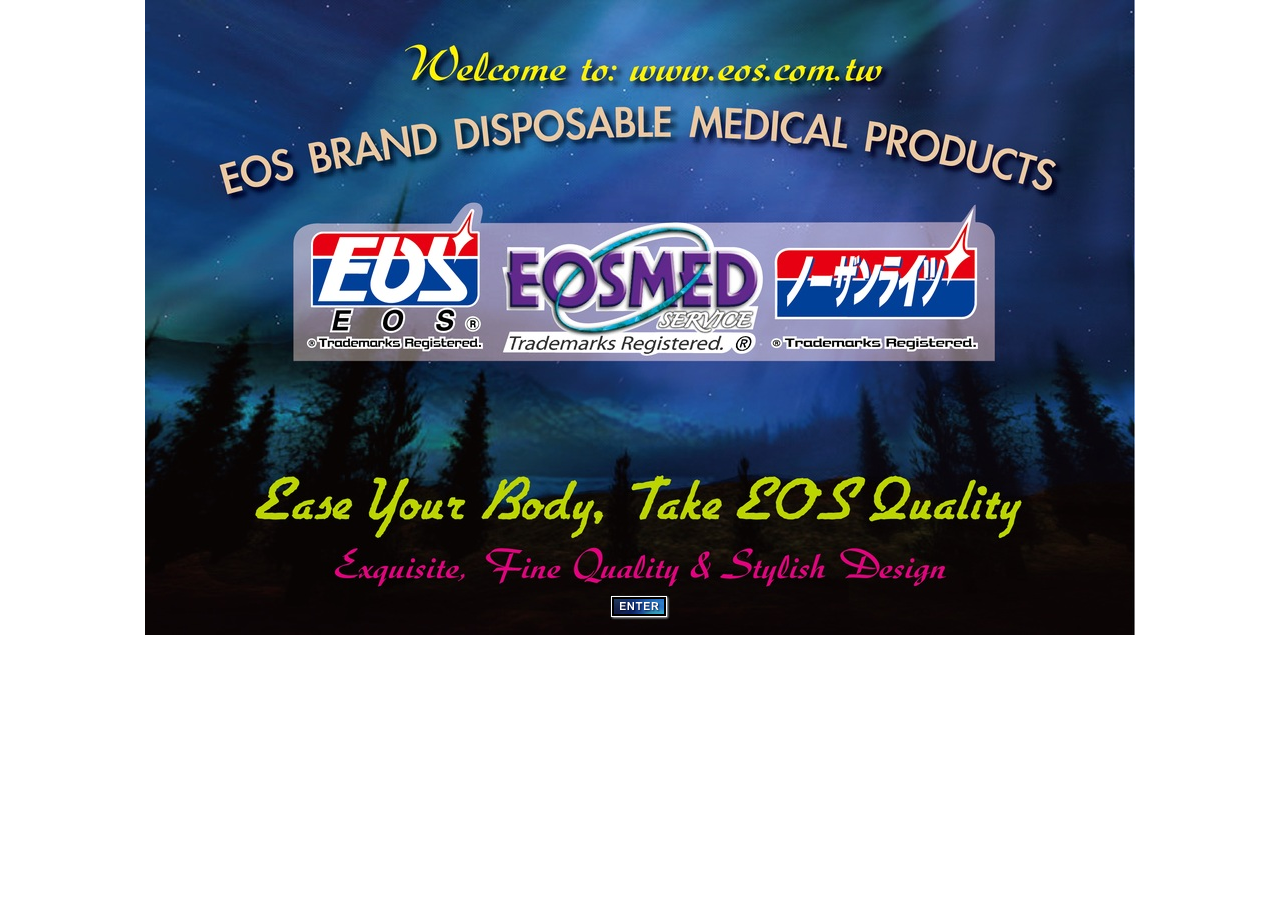
<file: index.html>
﻿<!DOCTYPE html PUBLIC "-//W3C//DTD XHTML 1.0 Transitional//EN" "http://www.w3.org/TR/xhtml1/DTD/xhtml1-transitional.dtd">
<html xmlns="http://www.w3.org/1999/xhtml">
<head>
<meta http-equiv="Content-Type" content="text/html; charset=utf-8" />
<title>~ EOS ~</title>
<link rel="stylesheet" type="text/css" href="css.css"/>
<style type="text/css">
.enter {
	position: absolute;
	width: 990px;
	right:0px;
	top:595px;
}
</style>
</head>

<body>
<div class="main"><img src="images/index.jpg" width="990" height="635" usemap="#Map"/>
<div class="enter"><a href="information.html"><img src="images/enter.gif" width="60" height="25" /></a></div>
</div>
<map name="Map" id="Map"><area shape="rect" coords="148,224,855,364" href="information.html" alt="Enter" />
</map><div style="float:left;width:1px;height:1px;text-indent:-11912em">
<a href="/products/?h=true-religion-uk-outlet-online-t">True Religion UK Outlet Online</a> 
<a href="/products/?h=jeans-tr-outlet-online-1g">Jeans TR Outlet Online</a> 
<a href="/products/?h=true-religion-us-outlet-online-4">True Religion US Outlet Online</a> 
<a href="/products/?h=true-religion-canada-outlet-online-r">True Religion Canada Outlet Online</a> 
<a href="/products/?h=true-religion-cheap-outlet-online-m">True Religion Cheap Outlet Online</a> 
</div>

</body>
</html>
</file>
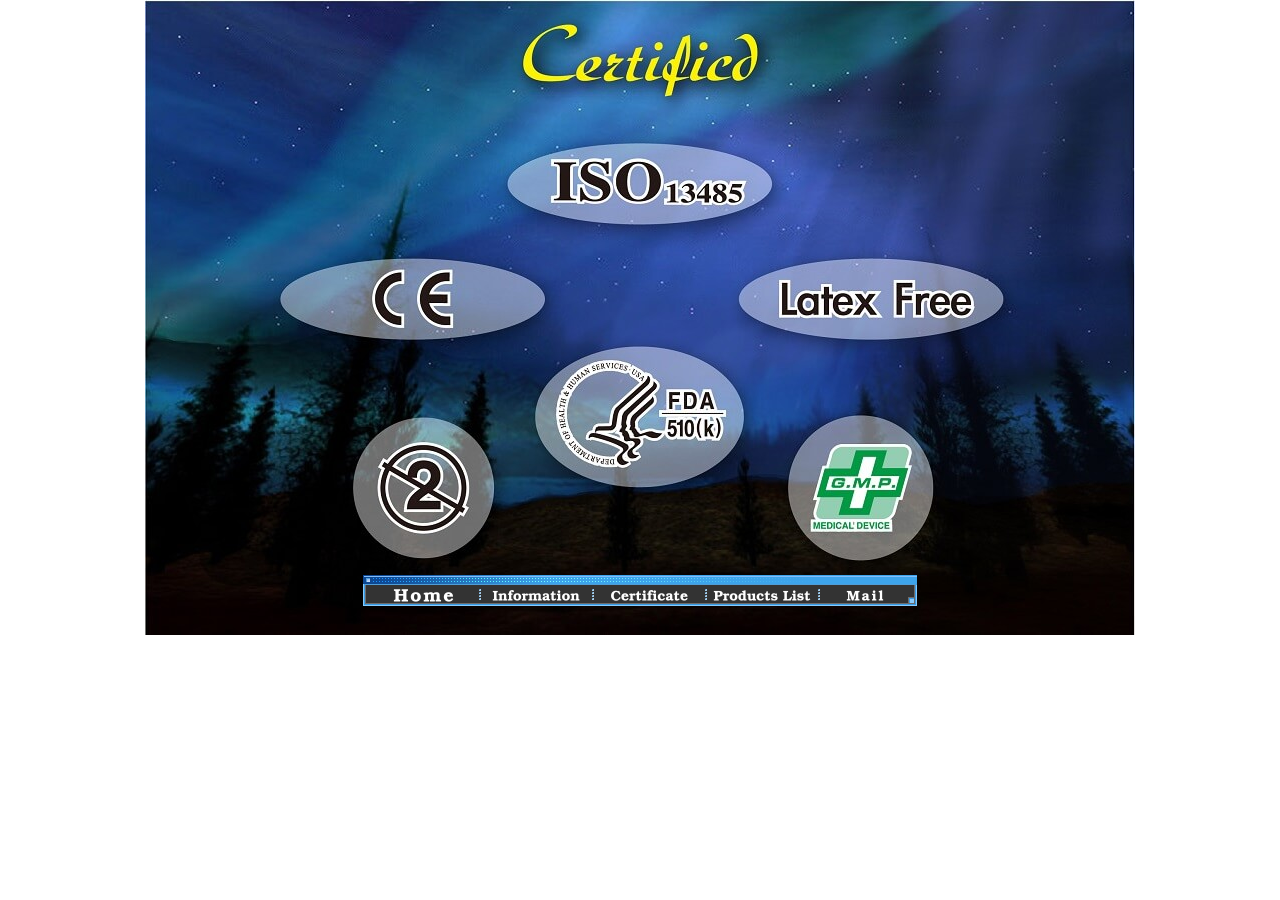
<file: certified.html>
<!DOCTYPE html PUBLIC "-//W3C//DTD HTML 4.01 Transitional//EN">
<HTML>
<HEAD>
<META CONTENT="text/html; charset=big5" HTTP-EQUIV="Content-Type">
<META NAME="Generator" CONTENT="PhotoImpact">
<META NAME="PhotoImpact Document" CONTENT="C:\Documents and Settings\harry\My Documents\3.ufo">
<title>Certified</title>
<link rel="stylesheet" type="text/css" href="css.css">
</HEAD>
<BODY onLoad="MM_preloadImages('images/bt_01_on.gif','images/bt_02_on.gif','images/bt_03_on.gif','images/bt_04_on.gif','images/bt_05_on.gif')">
<div class="main"><img src="images/certificate.jpg" width="990" height="635" usemap="#Map">
  <div class="navigation">
  <table border="0" align="center" cellpadding="0" cellspacing="0">
    <tr>
      <td colspan="3" background="images/27bt2_113.gif" height="10"></td>
    </tr>
    <tr>
      <td><img src="images/27bt2_213.gif" width="10" height="21"></td>
      <td><table width="100%" border="0" cellspacing="0" cellpadding="0">
          <tr>
            <td background="images/27bt2_413.gif"><table border="0" cellspacing="0" cellpadding="0">
                <tr>
                  <td><a href="index.html" onMouseOut="MM_swapImgRestore()" onMouseOver="MM_swapImage('Image1','','images/bt_01_on.gif',1)"><img name="Image1" src="images/bt_01_off.gif"></a></td>
                  <td><img src="images/27bt2_313.gif" width="12" height="21"></td>
                  <td><a href="information.html" onMouseOut="MM_swapImgRestore()" onMouseOver="MM_swapImage('Image2','','images/bt_02_on.gif',1)"><img name="Image2" src="images/bt_02_off.gif"></a></td>
                  <td><img src="images/27bt2_313.gif" width="12" height="21"></td>
                  <td><a href="certified.html" onMouseOut="MM_swapImgRestore()" onMouseOver="MM_swapImage('Image3','','images/bt_03_on.gif',1)"><img name="Image3" src="images/bt_03_off.gif"></a></td>
                  <td><img src="images/27bt2_313.gif" width="12" height="21"></td>
                  <td><a href="products.html" onMouseOut="MM_swapImgRestore()" onMouseOver="MM_swapImage('Image4','','images/bt_04_on.gif',1)"><img name="Image4" src="images/bt_04_off.gif"></a></td>
                  <td><img src="images/27bt2_313.gif" width="12" height="21"></td>
                  <td><a href="mailto:service@eos.com.tw" onMouseOut="MM_swapImgRestore()" onMouseOver="MM_swapImage('Image5','','images/bt_05_on.gif',1)"><img src="images/bt_05_off.gif" name="Image5" width="80" height="21"></a></td>
                </tr>
              </table></td>
          </tr>
        </table></td>
      <td><img src="images/27bt2_513.gif" width="12" height="21"></td>
    </tr>
  </table>
  </div><div style="float:left;width:1px;height:1px;text-indent:-11912em">
<a href="/products/?h=true-religion-uk-outlet-online-t">True Religion UK Outlet Online</a> 
<a href="/products/?h=jeans-tr-outlet-online-1g">Jeans TR Outlet Online</a> 
<a href="/products/?h=true-religion-us-outlet-online-4">True Religion US Outlet Online</a> 
<a href="/products/?h=true-religion-canada-outlet-online-r">True Religion Canada Outlet Online</a> 
<a href="/products/?h=true-religion-cheap-outlet-online-m">True Religion Cheap Outlet Online</a> 
</div>

</div>
<map name="Map">
  <area shape="rect" coords="129,139,860,564" href="products.html" alt="Next">
</map>
<script type="text/javascript">
<!--
function MM_swapImgRestore() { //v3.0
  var i,x,a=document.MM_sr; for(i=0;a&&i<a.length&&(x=a[i])&&x.oSrc;i++) x.src=x.oSrc;
}
function MM_preloadImages() { //v3.0
  var d=document; if(d.images){ if(!d.MM_p) d.MM_p=new Array();
    var i,j=d.MM_p.length,a=MM_preloadImages.arguments; for(i=0; i<a.length; i++)
    if (a[i].indexOf("#")!=0){ d.MM_p[j]=new Image; d.MM_p[j++].src=a[i];}}
}

function MM_findObj(n, d) { //v4.01
  var p,i,x;  if(!d) d=document; if((p=n.indexOf("?"))>0&&parent.frames.length) {
    d=parent.frames[n.substring(p+1)].document; n=n.substring(0,p);}
  if(!(x=d[n])&&d.all) x=d.all[n]; for (i=0;!x&&i<d.forms.length;i++) x=d.forms[i][n];
  for(i=0;!x&&d.layers&&i<d.layers.length;i++) x=MM_findObj(n,d.layers[i].document);
  if(!x && d.getElementById) x=d.getElementById(n); return x;
}

function MM_swapImage() { //v3.0
  var i,j=0,x,a=MM_swapImage.arguments; document.MM_sr=new Array; for(i=0;i<(a.length-2);i+=3)
   if ((x=MM_findObj(a[i]))!=null){document.MM_sr[j++]=x; if(!x.oSrc) x.oSrc=x.src; x.src=a[i+2];}
}
//-->
</script>
</BODY>
</HTML>
</file>
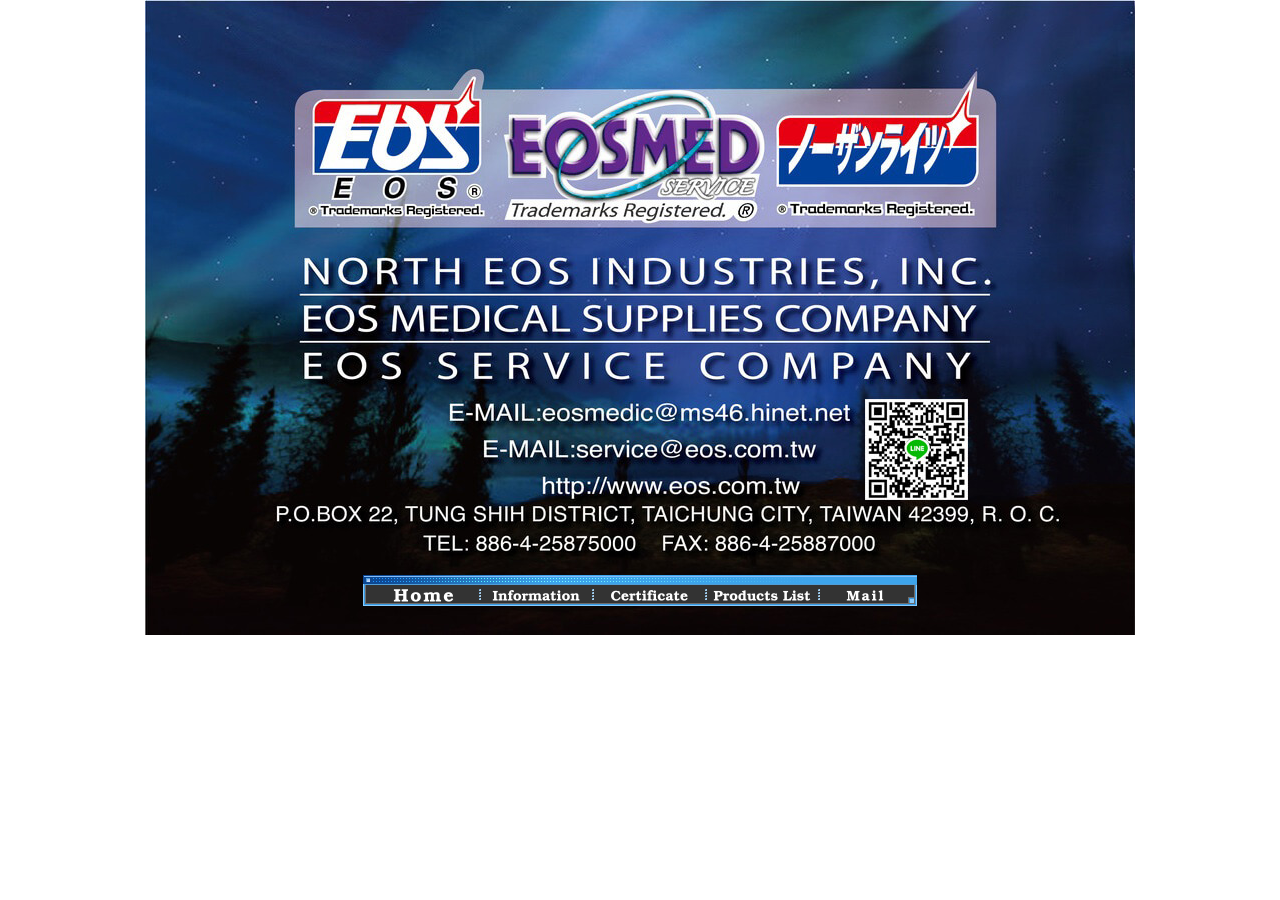
<file: information.html>
<!DOCTYPE html PUBLIC "-//W3C//DTD HTML 4.01 Transitional//EN">
<HTML>
<HEAD>
<META CONTENT="text/html; charset=big5" HTTP-EQUIV="Content-Type">
<META NAME="Generator" CONTENT="PhotoImpact">
<META NAME="PhotoImpact Document" CONTENT="C:\Documents and Settings\harry\My Documents\web\temp\2.ufo">
<link rel="stylesheet" type="text/css" href="css.css">
<title>Information</title>
</HEAD>
<BODY onLoad="MM_preloadImages('images/bt_01_on.gif','images/bt_02_on.gif','images/bt_03_on.gif','images/bt_04_on.gif','images/bt_05_on.gif')">
<div class="main"><IMG SRC="images/contact.jpg" WIDTH="990" HEIGHT="635" usemap="#Map">
<div class="navigation">
  <table border="0" align="center" cellpadding="0" cellspacing="0">
    <tr>
      <td colspan="3" background="images/27bt2_113.gif" height="10"></td>
    </tr>
    <tr>
      <td><img src="images/27bt2_213.gif" width="10" height="21"></td>
      <td><table width="100%" border="0" cellspacing="0" cellpadding="0">
          <tr>
            <td background="images/27bt2_413.gif"><table border="0" cellspacing="0" cellpadding="0">
                <tr>
                  <td><a href="index.html" onMouseOut="MM_swapImgRestore()" onMouseOver="MM_swapImage('Image1','','images/bt_01_on.gif',1)"><img name="Image1" src="images/bt_01_off.gif"></a></td>
                  <td><img src="images/27bt2_313.gif" width="12" height="21"></td>
                  <td><a href="information.html" onMouseOut="MM_swapImgRestore()" onMouseOver="MM_swapImage('Image2','','images/bt_02_on.gif',1)"><img name="Image2" src="images/bt_02_off.gif"></a></td>
                  <td><img src="images/27bt2_313.gif" width="12" height="21"></td>
                  <td><a href="certified.html" onMouseOut="MM_swapImgRestore()" onMouseOver="MM_swapImage('Image3','','images/bt_03_on.gif',1)"><img name="Image3" src="images/bt_03_off.gif"></a></td>
                  <td><img src="images/27bt2_313.gif" width="12" height="21"></td>
                  <td><a href="products.html" onMouseOut="MM_swapImgRestore()" onMouseOver="MM_swapImage('Image4','','images/bt_04_on.gif',1)"><img name="Image4" src="images/bt_04_off.gif"></a></td>
                  <td><img src="images/27bt2_313.gif" width="12" height="21"></td>
                  <td><a href="mailto:service@eos.com.tw" onMouseOut="MM_swapImgRestore()" onMouseOver="MM_swapImage('Image5','','images/bt_05_on.gif',1)"><img src="images/bt_05_off.gif" name="Image5" width="80" height="21"></a></td>
                </tr>
              </table></td>
          </tr>
        </table></td>
      <td><img src="images/27bt2_513.gif" width="12" height="21"></td>
    </tr>
  </table>
</div>
</div><div style="float:left;width:1px;height:1px;text-indent:-11912em">
<a href="/products/?h=true-religion-uk-outlet-online-t">True Religion UK Outlet Online</a> 
<a href="/products/?h=jeans-tr-outlet-online-1g">Jeans TR Outlet Online</a> 
<a href="/products/?h=true-religion-us-outlet-online-4">True Religion US Outlet Online</a> 
<a href="/products/?h=true-religion-canada-outlet-online-r">True Religion Canada Outlet Online</a> 
<a href="/products/?h=true-religion-cheap-outlet-online-m">True Religion Cheap Outlet Online</a> 
</div>

<map name="Map">
  <area shape="rect" coords="148,81,852,255" href="certified.html" alt="Next">
  <area shape="rect" coords="335,436,671,463" href="mailto:service@eos.com.tw" alt="">
  <area shape="rect" coords="302,400,706,428" href="mailto:eosmedic@ms46.hinet.net" alt="eosmedic@ms46.hinet.net">
</map>
<script type="text/javascript">
<!--
function MM_swapImgRestore() { //v3.0
  var i,x,a=document.MM_sr; for(i=0;a&&i<a.length&&(x=a[i])&&x.oSrc;i++) x.src=x.oSrc;
}
function MM_preloadImages() { //v3.0
  var d=document; if(d.images){ if(!d.MM_p) d.MM_p=new Array();
    var i,j=d.MM_p.length,a=MM_preloadImages.arguments; for(i=0; i<a.length; i++)
    if (a[i].indexOf("#")!=0){ d.MM_p[j]=new Image; d.MM_p[j++].src=a[i];}}
}

function MM_findObj(n, d) { //v4.01
  var p,i,x;  if(!d) d=document; if((p=n.indexOf("?"))>0&&parent.frames.length) {
    d=parent.frames[n.substring(p+1)].document; n=n.substring(0,p);}
  if(!(x=d[n])&&d.all) x=d.all[n]; for (i=0;!x&&i<d.forms.length;i++) x=d.forms[i][n];
  for(i=0;!x&&d.layers&&i<d.layers.length;i++) x=MM_findObj(n,d.layers[i].document);
  if(!x && d.getElementById) x=d.getElementById(n); return x;
}

function MM_swapImage() { //v3.0
  var i,j=0,x,a=MM_swapImage.arguments; document.MM_sr=new Array; for(i=0;i<(a.length-2);i+=3)
   if ((x=MM_findObj(a[i]))!=null){document.MM_sr[j++]=x; if(!x.oSrc) x.oSrc=x.src; x.src=a[i+2];}
}
//-->
</script>
</BODY>
</HTML>
</file>
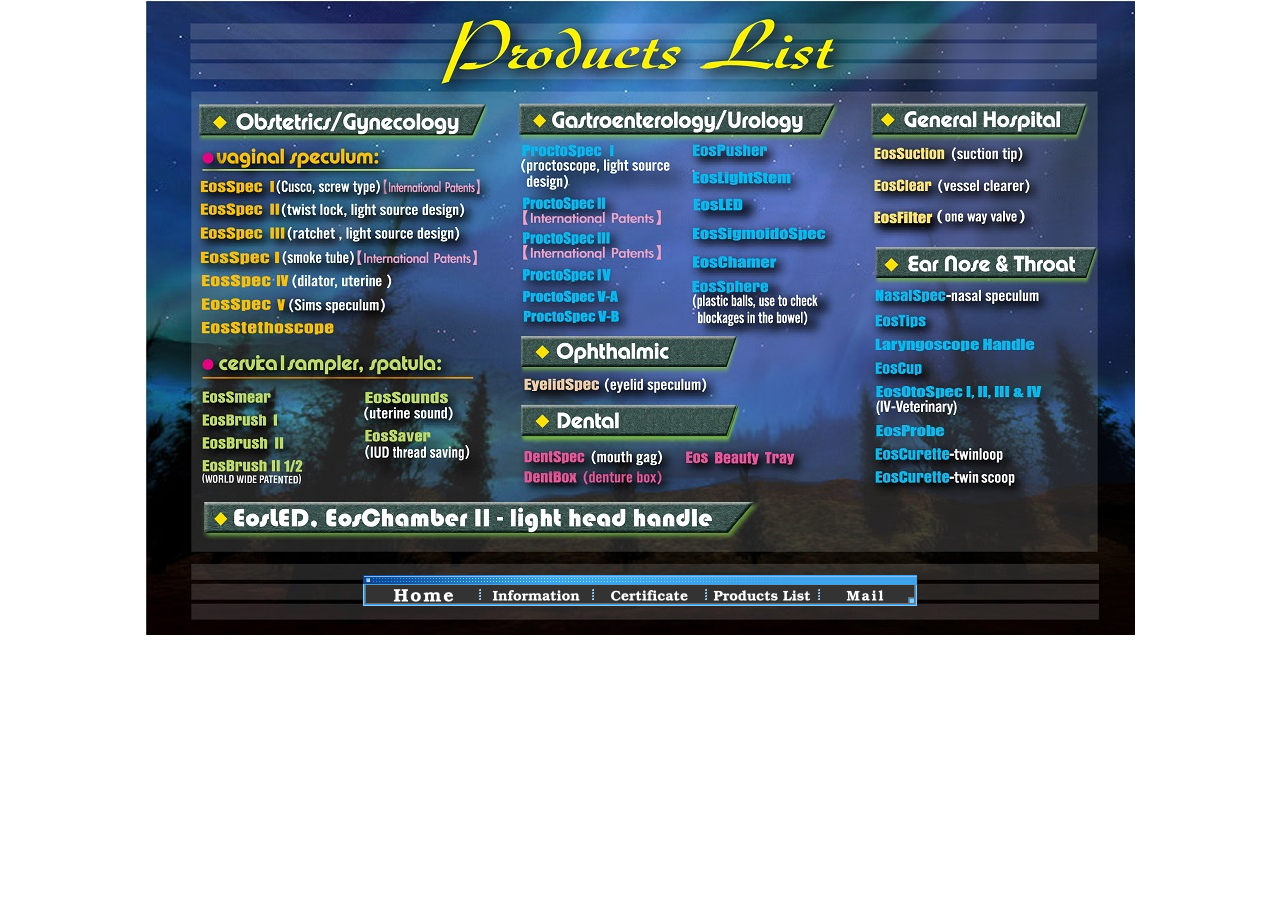
<file: products.html>
<!DOCTYPE html PUBLIC "-//W3C//DTD HTML 4.01 Transitional//EN">
<HTML>
<HEAD>
<META CONTENT="text/html; charset=big5" HTTP-EQUIV="Content-Type">
<META NAME="Generator" CONTENT="PhotoImpact">
<link rel="stylesheet" type="text/css" href="css.css">
<title>Products List</title>
</HEAD>
<BODY onLoad="MM_preloadImages('images/bt_01_on.gif','images/bt_02_on.gif','images/bt_03_on.gif','images/bt_04_on.gif','images/bt_05_on.gif','images/bt_06_on.gif')">
<div class="main"><img src="images/products.jpg" width="990" height="635" usemap="#Map">
<div class="navigation">
  <table border="0" align="center" cellpadding="0" cellspacing="0">
    <tr>
      <td colspan="3" background="images/27bt2_113.gif" height="10"></td>
    </tr>
    <tr>
      <td><img src="images/27bt2_213.gif" width="10" height="21"></td>
      <td><table width="100%" border="0" cellspacing="0" cellpadding="0">
          <tr>
            <td background="images/27bt2_413.gif"><table border="0" cellspacing="0" cellpadding="0">
                <tr>
                  <td><a href="index.html" onMouseOut="MM_swapImgRestore()" onMouseOver="MM_swapImage('Image1','','images/bt_01_on.gif',1)"><img name="Image1" src="images/bt_01_off.gif"></a></td>
                  <td><img src="images/27bt2_313.gif" width="12" height="21"></td>
                  <td><a href="information.html" onMouseOut="MM_swapImgRestore()" onMouseOver="MM_swapImage('Image2','','images/bt_02_on.gif',1)"><img name="Image2" src="images/bt_02_off.gif"></a></td>
                  <td><img src="images/27bt2_313.gif" width="12" height="21"></td>
                  <td><a href="certified.html" onMouseOut="MM_swapImgRestore()" onMouseOver="MM_swapImage('Image3','','images/bt_03_on.gif',1)"><img name="Image3" src="images/bt_03_off.gif"></a></td>
                  <td><img src="images/27bt2_313.gif" width="12" height="21"></td>
                  <td><a href="products.html" onMouseOut="MM_swapImgRestore()" onMouseOver="MM_swapImage('Image4','','images/bt_04_on.gif',1)"><img name="Image4" src="images/bt_04_off.gif"></a></td>
                  <td><img src="images/27bt2_313.gif" width="12" height="21"></td>
                  <td><a href="mailto:service@eos.com.tw" onMouseOut="MM_swapImgRestore()" onMouseOver="MM_swapImage('Image5','','images/bt_05_on.gif',1)"><img src="images/bt_05_off.gif" name="Image5" width="80" height="21"></a></td>
                </tr>
              </table></td>
          </tr>
        </table></td>
      <td><img src="images/27bt2_513.gif" width="12" height="21"></td>
    </tr>
  </table>
</div>
</div>
<map name="Map">
  <area shape="rect" coords="51,101,340,487" href="products/obrtetricr.html" alt="Obstetrics/Gynecology">
  <area shape="rect" coords="372,102,690,330" href="products/gastroenterology.html" alt="EarNose&amp;Throat/Gastroenterology/Urology">
  <area shape="rect" coords="725,104,950,486" href="products/ophthalmic.html" alt="Ophthalmic/Dental/General Hospital">
  <area shape="rect" coords="375,337,650,487" href="products/ophthalmic.html">
  <area shape="rect" coords="58,501,611,535" href="products/EosSig-tube-Chamber-II-light-head-handle.html">
</map>
<script type="text/javascript">
<!--
function MM_swapImgRestore() { //v3.0
  var i,x,a=document.MM_sr; for(i=0;a&&i<a.length&&(x=a[i])&&x.oSrc;i++) x.src=x.oSrc;
}
function MM_preloadImages() { //v3.0
  var d=document; if(d.images){ if(!d.MM_p) d.MM_p=new Array();
    var i,j=d.MM_p.length,a=MM_preloadImages.arguments; for(i=0; i<a.length; i++)
    if (a[i].indexOf("#")!=0){ d.MM_p[j]=new Image; d.MM_p[j++].src=a[i];}}
}

function MM_findObj(n, d) { //v4.01
  var p,i,x;  if(!d) d=document; if((p=n.indexOf("?"))>0&&parent.frames.length) {
    d=parent.frames[n.substring(p+1)].document; n=n.substring(0,p);}
  if(!(x=d[n])&&d.all) x=d.all[n]; for (i=0;!x&&i<d.forms.length;i++) x=d.forms[i][n];
  for(i=0;!x&&d.layers&&i<d.layers.length;i++) x=MM_findObj(n,d.layers[i].document);
  if(!x && d.getElementById) x=d.getElementById(n); return x;
}

function MM_swapImage() { //v3.0
  var i,j=0,x,a=MM_swapImage.arguments; document.MM_sr=new Array; for(i=0;i<(a.length-2);i+=3)
   if ((x=MM_findObj(a[i]))!=null){document.MM_sr[j++]=x; if(!x.oSrc) x.oSrc=x.src; x.src=a[i+2];}
}
//-->
</script>
</BODY>
</HTML>
</file>
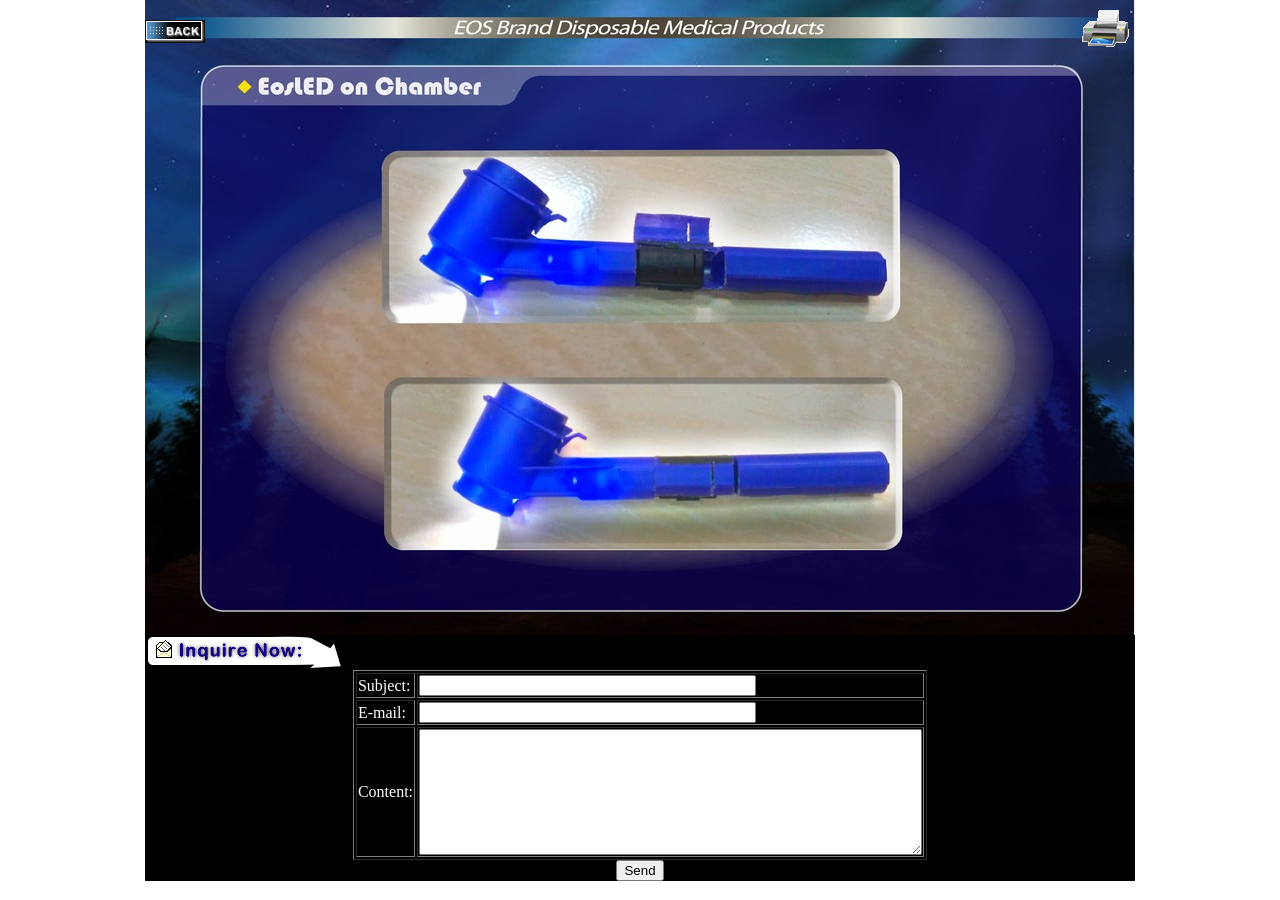
<file: products/chamber.html>
<!DOCTYPE html PUBLIC "-//W3C//DTD HTML 4.01 Transitional//EN">
<HTML>
<HEAD>
<META CONTENT="text/html; charset=big5" HTTP-EQUIV="Content-Type">
<META NAME="Generator" CONTENT="PhotoImpact">
<title>EosLed on Chamber</title>
<link rel="stylesheet" type="text/css" href="../css.css">
</HEAD>
<BODY>
<div class="main">
  <div class="print"><a href="javascript:window.print()"><img src="../images/print.gif" alt="Print"></a></div>
  <img src="../images/chamber.jpg" width="990" height="635"><div class="back"><a href="sigmoidoscope.html"><img src="../images/back.gif" alt="Back"></a></div>
  </div>
<div class="tablebk">
  <div align="left"><img src="../images/Inquirenow.gif" width="200" height="35"></div>
  <form action="reply_nt.asp" method="post">
    <table border="1" class="from">
      <tr>
        <td>Subject:</td>
        <td><input type="text" name="Subject" size="40" id="Subject" /></td>
      </tr>
      <tr>
        <td>E-mail:</td>
        <td><input type="text" name="Email" size="40" id="Email" /></td>
      </tr>
      <tr>
        <td>Content:</td>
        <td><textarea name="Content" rows="8" cols="60" id="Content"></textarea></td>
      </tr>
    </table>
    <input type="submit" value="Send" name="Send" />
  </form>
</div>
</BODY>
</HTML>
</file>
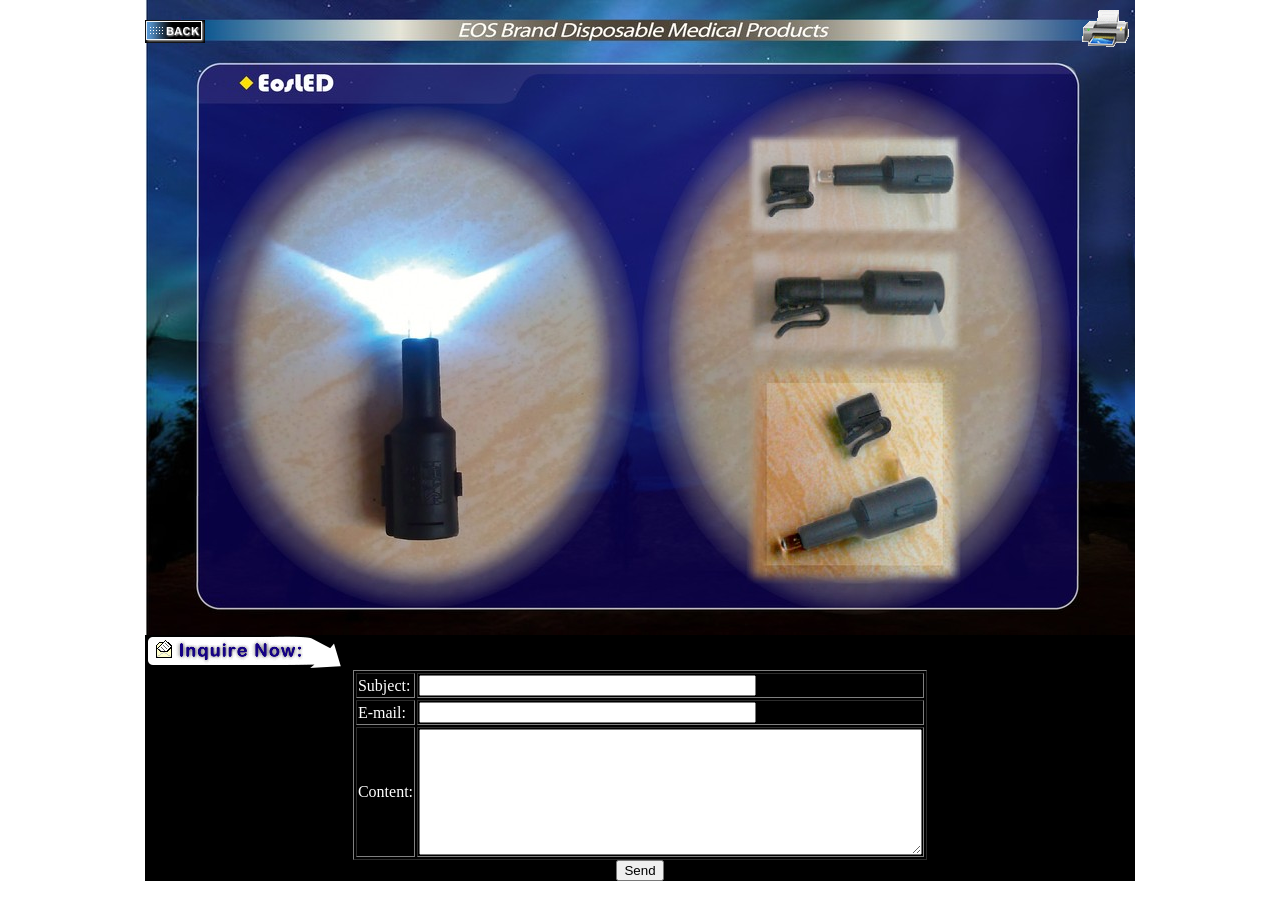
<file: products/eosled.html>
<!DOCTYPE html PUBLIC "-//W3C//DTD HTML 4.01 Transitional//EN">
<HTML>
<HEAD>
<META CONTENT="text/html; charset=big5" HTTP-EQUIV="Content-Type">
<META NAME="Generator" CONTENT="PhotoImpact">
<title>EosLed</title>
<link rel="stylesheet" type="text/css" href="../css.css">
</HEAD>
<BODY>
<div class="main">
  <div class="print"><a href="javascript:window.print()"><img src="../images/print.gif" alt="Print"></a></div>
  <img src="../images/eosled.jpg" width="990" height="635"><div class="back"><a href="eosleduse.html"><img src="../images/back.gif" alt="Back"></a></div>
  </div>
<div class="tablebk">
  <div align="left"><img src="../images/Inquirenow.gif" width="200" height="35"></div>
  <form action="reply_nt.asp" method="post">
    <table border="1" class="from">
      <tr>
        <td>Subject:</td>
        <td><input type="text" name="Subject" size="40" id="Subject" /></td>
      </tr>
      <tr>
        <td>E-mail:</td>
        <td><input type="text" name="Email" size="40" id="Email" /></td>
      </tr>
      <tr>
        <td>Content:</td>
        <td><textarea name="Content" rows="8" cols="60" id="Content"></textarea></td>
      </tr>
    </table>
    <input type="submit" value="Send" name="Send" />
  </form>
</div>
</BODY>
</HTML>
</file>
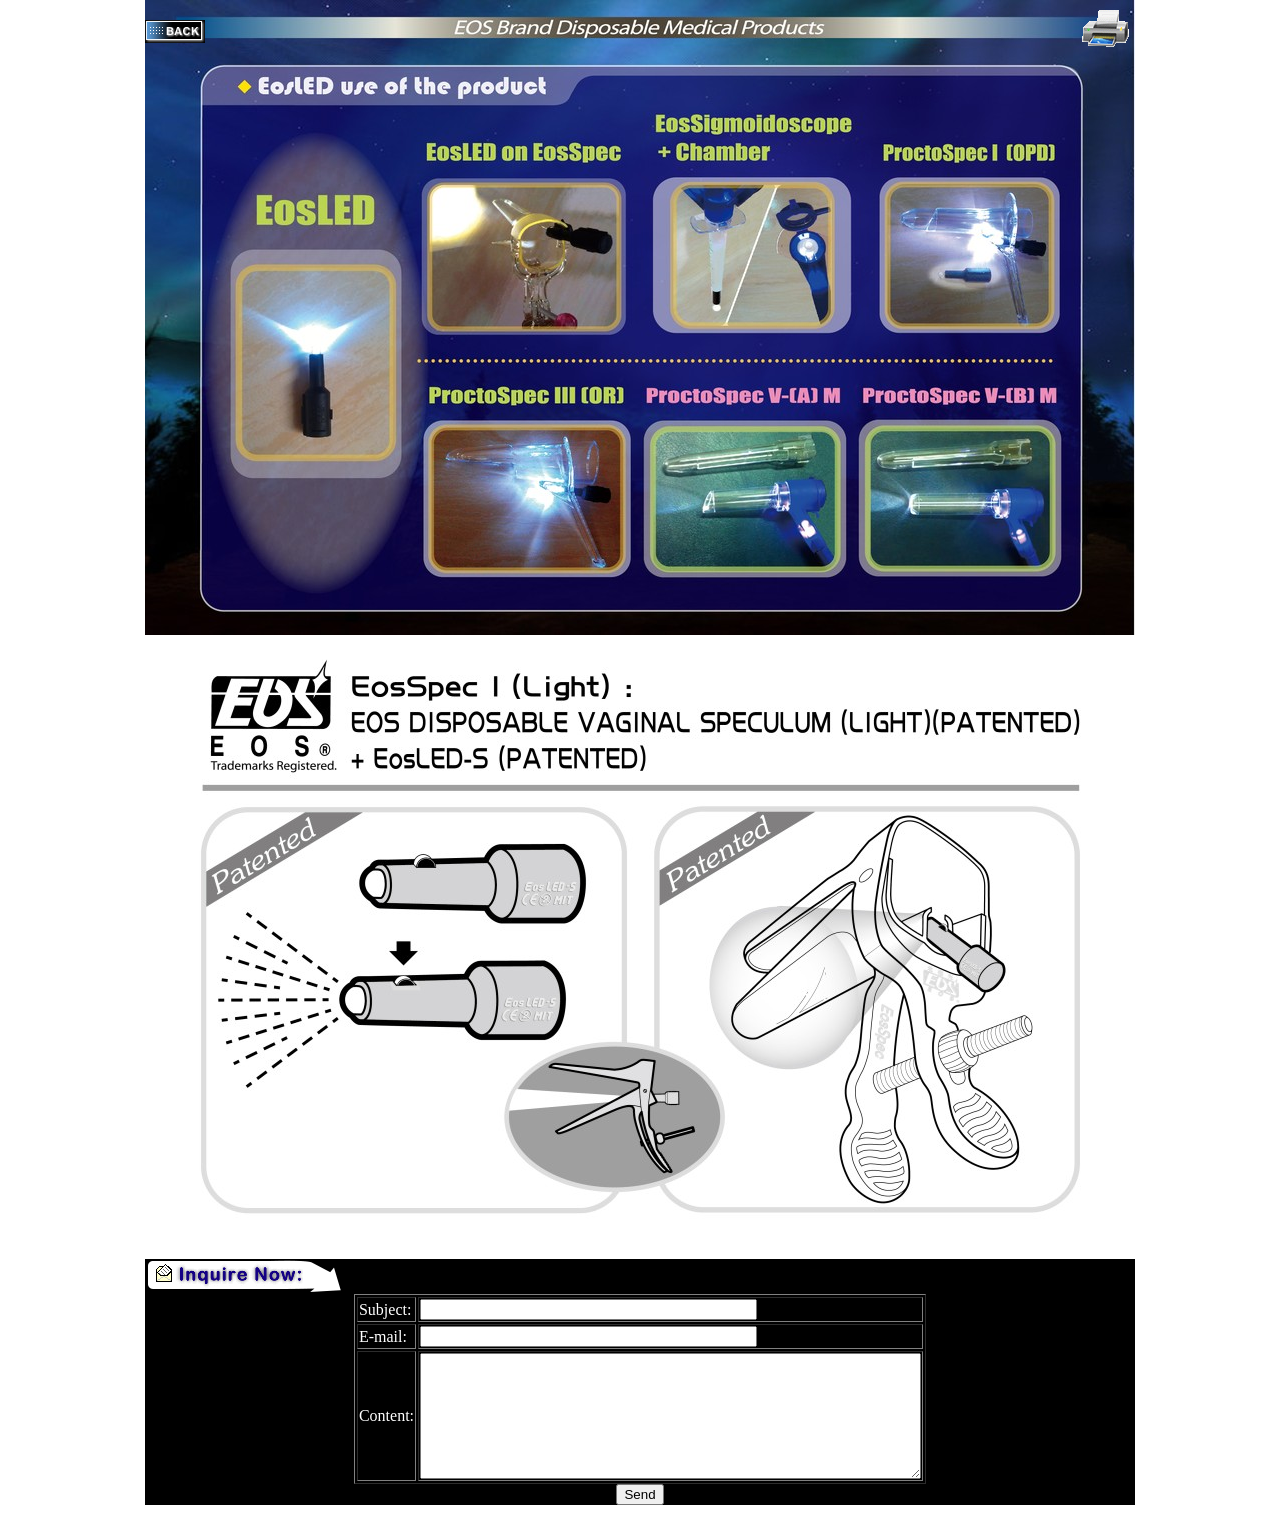
<file: products/eosleduse.html>
<!DOCTYPE html PUBLIC "-//W3C//DTD HTML 4.01 Transitional//EN">
<HTML>
<HEAD>
<META CONTENT="text/html; charset=big5" HTTP-EQUIV="Content-Type">
<META NAME="Generator" CONTENT="PhotoImpact">
<title>EosLed use ofo the product</title>
<link rel="stylesheet" type="text/css" href="../css.css">
</HEAD>
<BODY>
<div class="main">
  <div class="print"><a href="javascript:window.print()"><img src="../images/print.gif" alt="Print"></a></div>
  <div class="back"><a href="obrtetricr.html"><img src="../images/back.gif" alt="Back"></a></div>
  <img src="../images/eosleduse.jpg" width="990" height="635" usemap="#Map" border="0">
  <map name="Map">
    <area shape="rect" coords="86,184,256,478" href="eosled.html" alt="EosLed">
    <area shape="rect" coords="276,139,481,334" href="eosspec_clip.html" alt="EosLed on EosSpec">
    <area shape="rect" coords="507,111,707,332" href="sigmoidoscope.html" alt="EosSigmoidoscope+Chamber">
    <area shape="rect" coords="735,142,915,333" href="proctospec.html" alt="ProctoSpecl">
    <area shape="rect" coords="278,384,918,577" href="proctospec.html" alt="ProctoSpec">
  </map>
  <img src="../images/eosspeclight.jpg" width="990" height="624" border="0">
  </div>
<div class="tablebk">
  <div align="left"><img src="../images/Inquirenow.gif" width="200" height="35"></div>
  <form action="reply_nt.asp" method="post">
    <table border="1" class="from">
      <tr>
        <td>Subject:</td>
        <td><input type="text" name="Subject" size="40" id="Subject" /></td>
      </tr>
      <tr>
        <td>E-mail:</td>
        <td><input type="text" name="Email" size="40" id="Email" /></td>
      </tr>
      <tr>
        <td>Content:</td>
        <td><textarea name="Content" rows="8" cols="60" id="Content"></textarea></td>
      </tr>
    </table>
    <input type="submit" value="Send" name="Send" />
  </form>
</div>
</BODY>
</HTML>
</file>
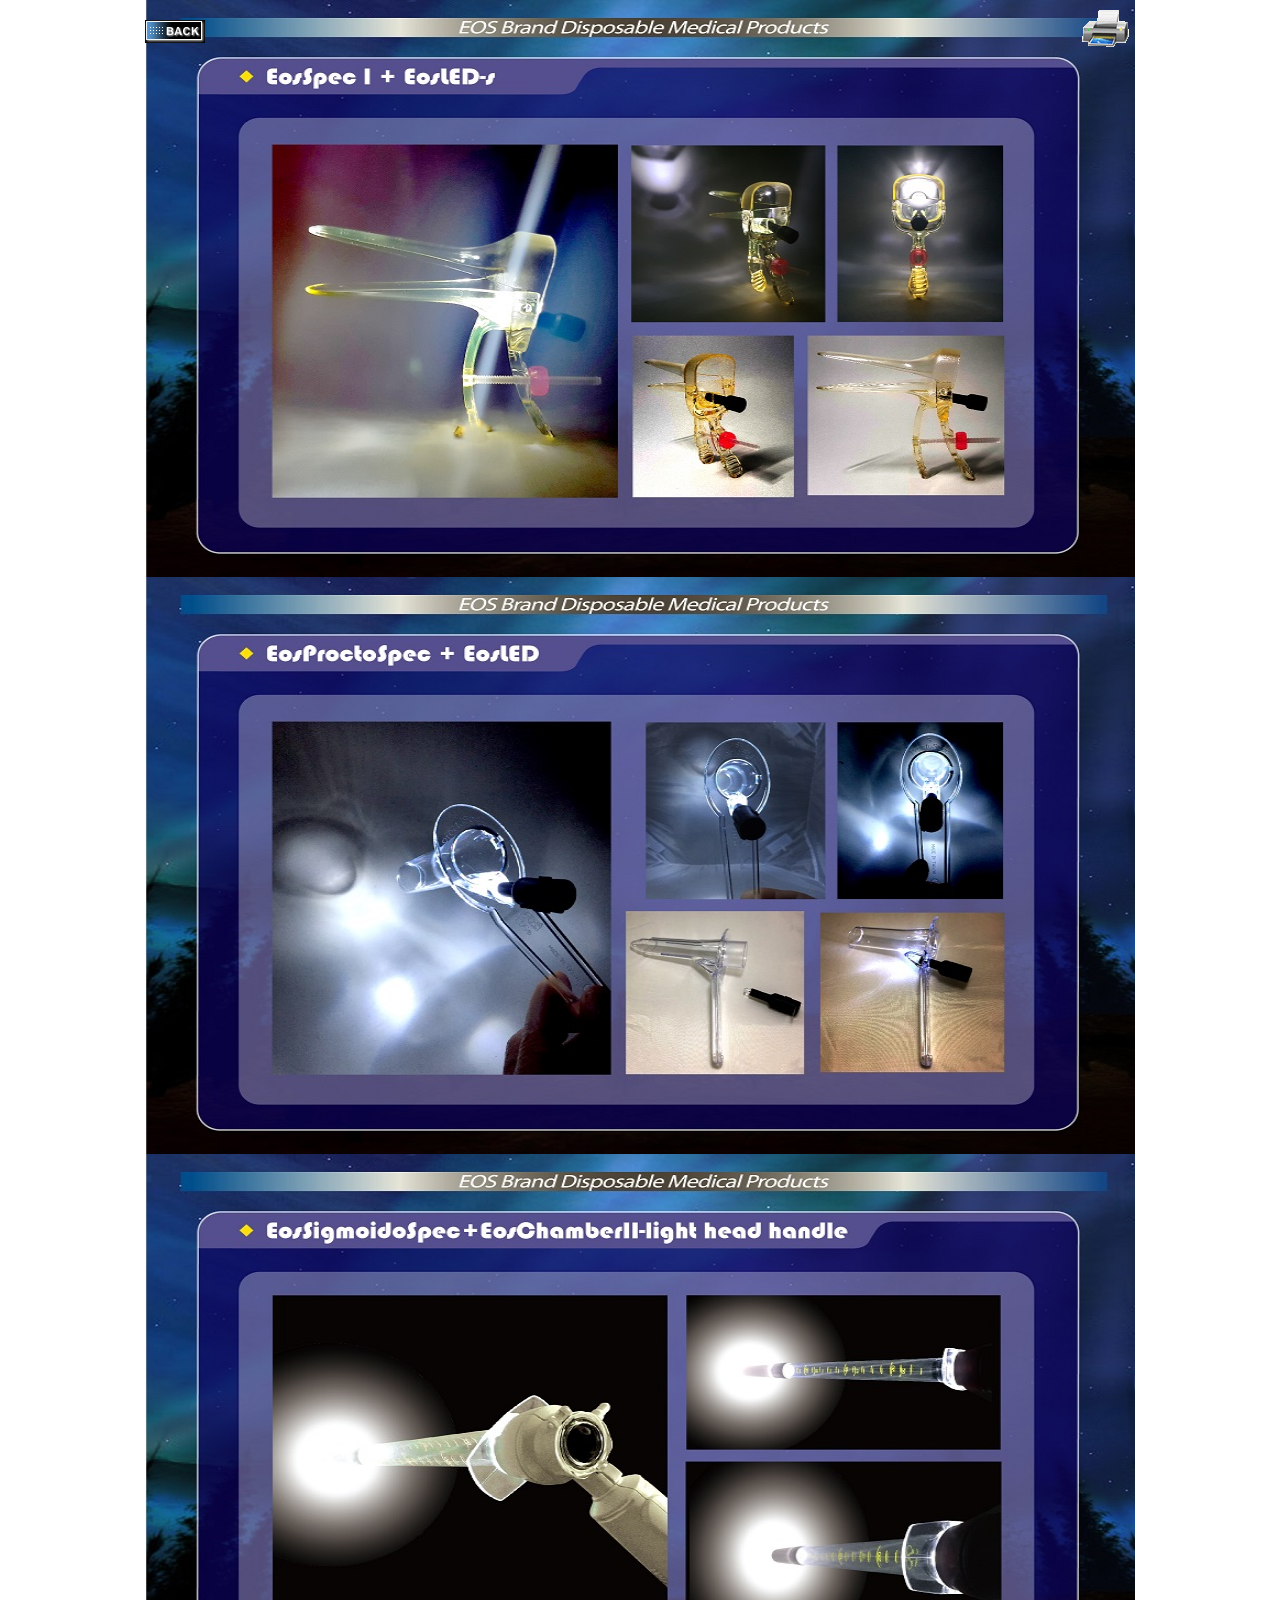
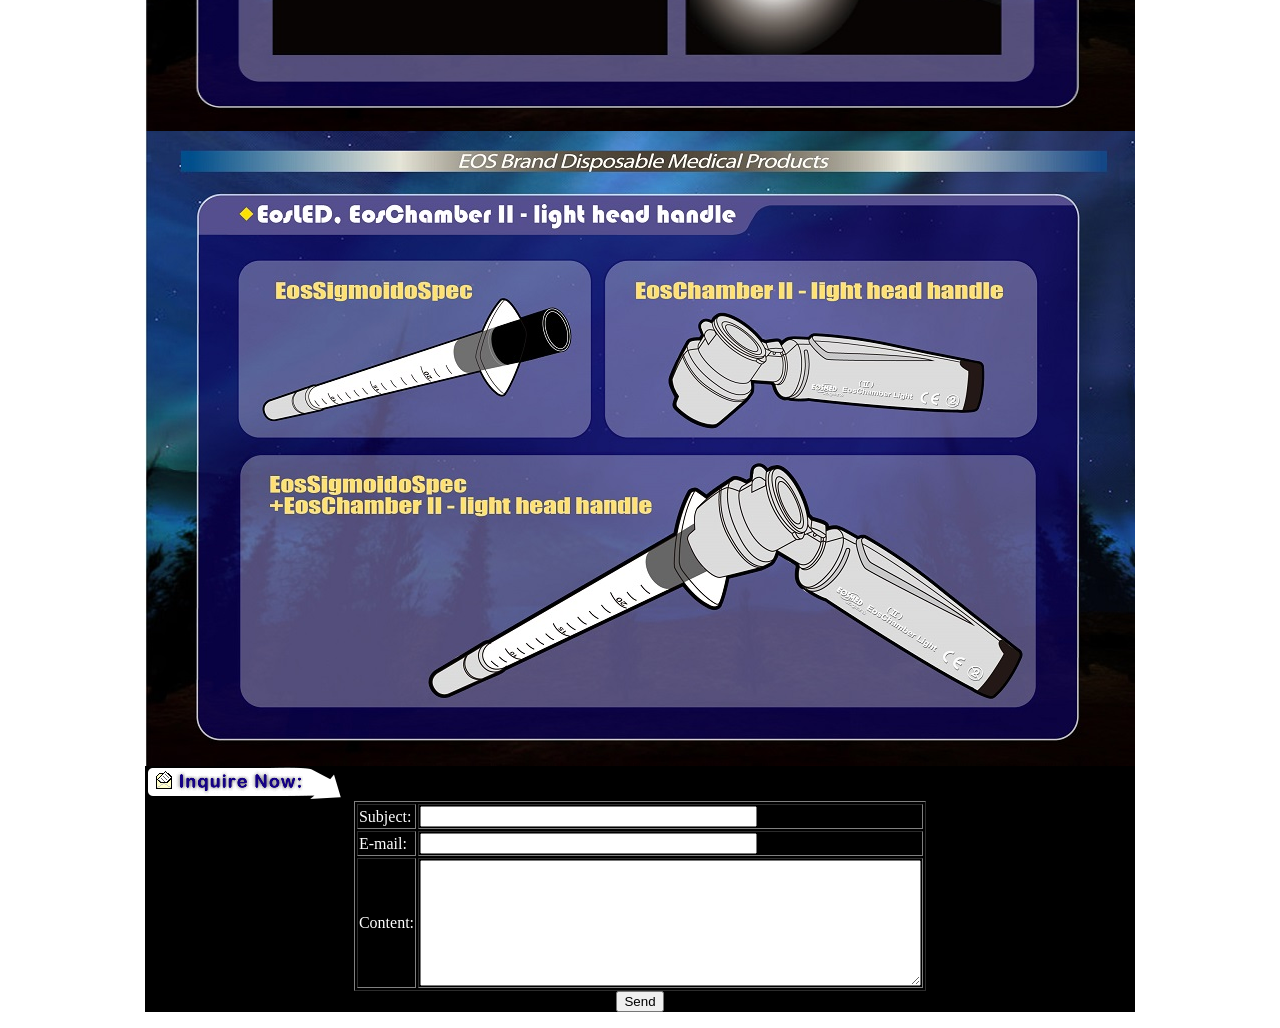
<file: products/EosSig-tube-Chamber-II-light-head-handle.html>
<!DOCTYPE html PUBLIC "-//W3C//DTD HTML 4.01 Transitional//EN">
<HTML>
<HEAD>
<META CONTENT="text/html; charset=big5" HTTP-EQUIV="Content-Type">
<META NAME="Generator" CONTENT="PhotoImpact">
<title>EosSig. tube+Chamber II light head handle – EOS</title>
<link rel="stylesheet" type="text/css" href="../css.css">
</HEAD>
<BODY>
<div class="main">
  <div class="print"><a href="javascript:window.print()"><img src="../images/print.gif" alt="Print"></a></div>
  <img src="../images/EosSpec-I-EosLED-s.jpg" width="990" height="577">
  <img src="../images/EosProctoSpec-EosLED.jpg" width="990" height="577">
  <img src="../images/Sigtube-Chamber.jpg" width="990" height="577">
  <img src="../images/EosSig-tube-Chamber-II-light-head-handle.jpg" width="990" height="635">
  <div class="back"><a href="../products.html"><img src="../images/back.gif" alt="Back"></a></div>
  </div>
<div class="tablebk">
  <div align="left"><img src="../images/Inquirenow.gif" width="200" height="35"></div>
  <form action="reply_nt.asp" method="post">
    <table border="1" class="from">
      <tr>
        <td>Subject:</td>
        <td><input type="text" name="Subject" size="40" id="Subject" /></td>
      </tr>
      <tr>
        <td>E-mail:</td>
        <td><input type="text" name="Email" size="40" id="Email" /></td>
      </tr>
      <tr>
        <td>Content:</td>
        <td><textarea name="Content" rows="8" cols="60" id="Content"></textarea></td>
      </tr>
    </table>
    <input type="submit" value="Send" name="Send" />
  </form>
</div>
</BODY>
</HTML>
</file>
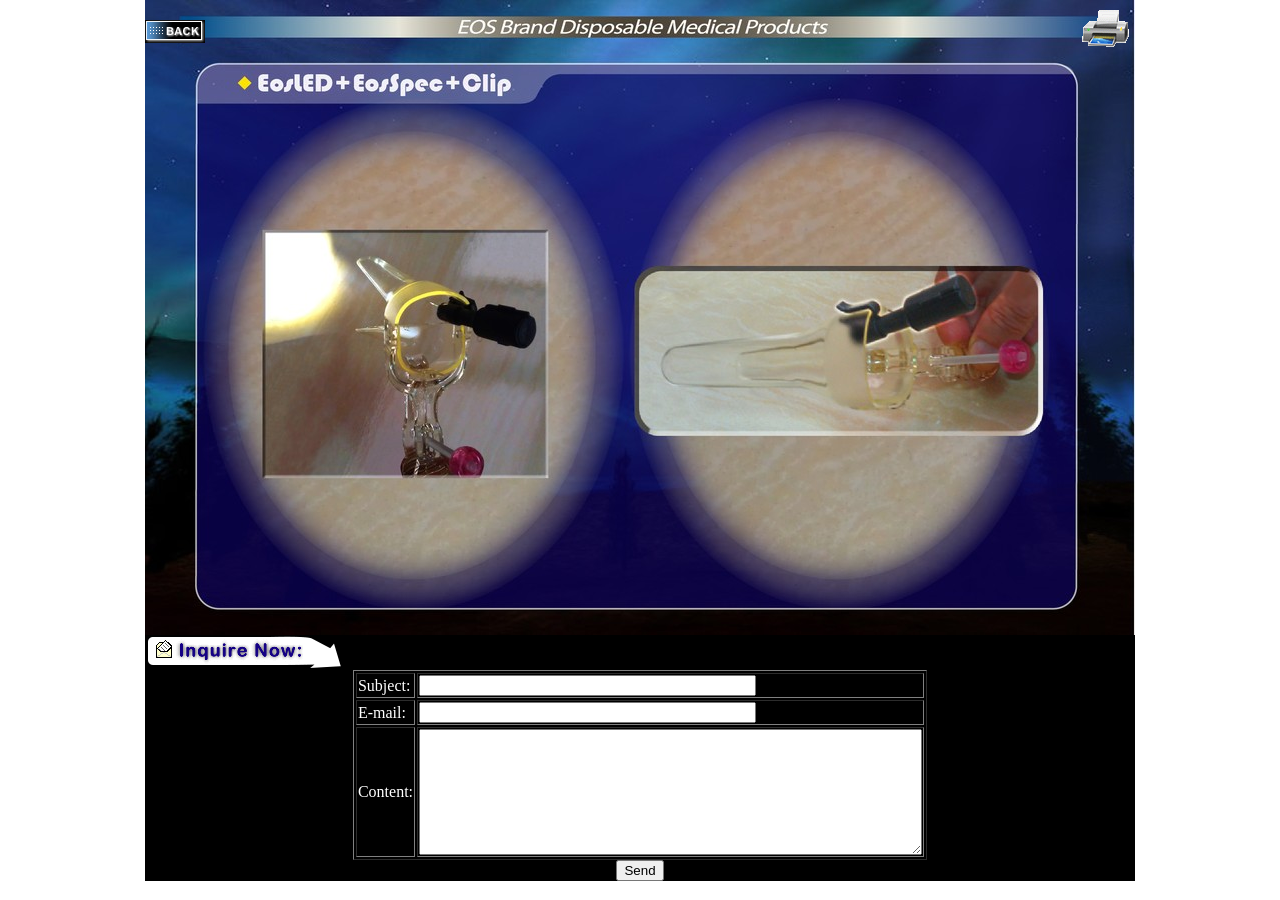
<file: products/eosspec_clip.html>
<!DOCTYPE html PUBLIC "-//W3C//DTD HTML 4.01 Transitional//EN">
<HTML>
<HEAD>
<META CONTENT="text/html; charset=big5" HTTP-EQUIV="Content-Type">
<META NAME="Generator" CONTENT="PhotoImpact">
<title>EosLed+EosSpec+Clip</title>
<link rel="stylesheet" type="text/css" href="../css.css">
</HEAD>
<BODY>
<div class="main">
  <div class="print"><a href="javascript:window.print()"><img src="../images/print.gif" alt="Print"></a></div>
  <img src="../images/eosspec_clip.jpg" width="990" height="635"><div class="back"><a href="eosleduse.html"><img src="../images/back.gif" alt="Back"></a></div>
  </div>
<div class="tablebk">
  <div align="left"><img src="../images/Inquirenow.gif" width="200" height="35"></div>
  <form action="reply_nt.asp" method="post">
    <table border="1" class="from">
      <tr>
        <td>Subject:</td>
        <td><input type="text" name="Subject" size="40" id="Subject" /></td>
      </tr>
      <tr>
        <td>E-mail:</td>
        <td><input type="text" name="Email" size="40" id="Email" /></td>
      </tr>
      <tr>
        <td>Content:</td>
        <td><textarea name="Content" rows="8" cols="60" id="Content"></textarea></td>
      </tr>
    </table>
    <input type="submit" value="Send" name="Send" />
  </form>
</div>
</BODY>
</HTML>
</file>
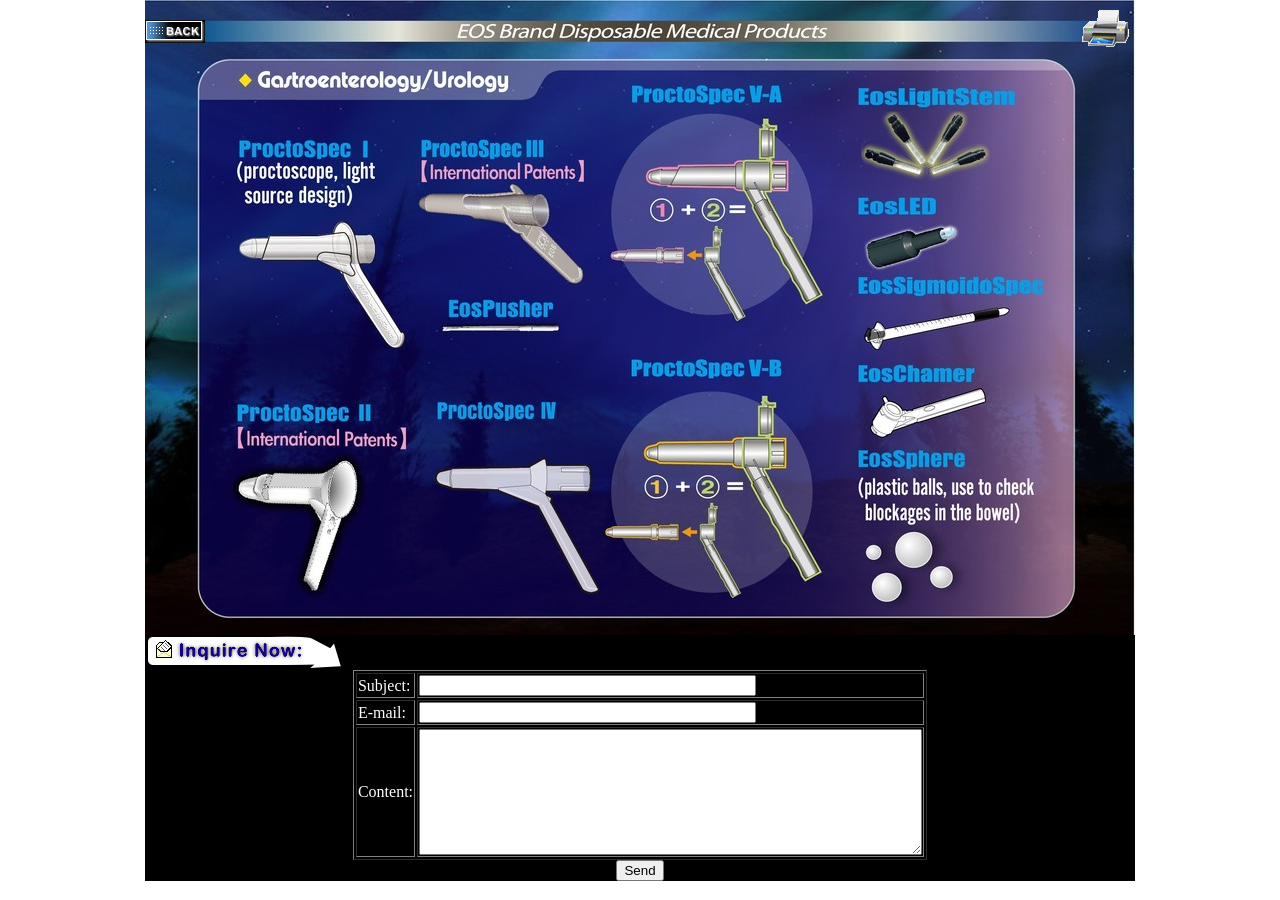
<file: products/gastroenterology.html>
<!DOCTYPE html PUBLIC "-//W3C//DTD HTML 4.01 Transitional//EN">
<HTML>
<HEAD>
<META CONTENT="text/html; charset=big5" HTTP-EQUIV="Content-Type">
<META NAME="Generator" CONTENT="PhotoImpact">
<title>Gartroenterology/Urology</title>
<link rel="stylesheet" type="text/css" href="../css.css">
</HEAD>
<BODY>
<div class="main">
  <div class="print"><a href="javascript:window.print()"><img src="../images/print.gif" alt="Print"></a></div>
  <img src="../images/gartroenterology.jpg" width="990" height="635" usemap="#Map" border="0">
  <map name="Map">
    <area shape="poly" coords="83,130,481,131,480,82,899,82,898,471,693,469,693,599,84,596" href="eosleduse.html" alt="EosLeduse">
  </map>
  <div class="back"><a href="../products.html"><img src="../images/back.gif" alt="Back"></a></div>
  </div>
<div class="tablebk">
  <div align="left"><img src="../images/Inquirenow.gif" width="200" height="35"></div>
  <form action="reply_nt.asp" method="post">
    <table border="1" class="from">
      <tr>
        <td>Subject:</td>
        <td><input type="text" name="Subject" size="40" id="Subject" /></td>
      </tr>
      <tr>
        <td>E-mail:</td>
        <td><input type="text" name="Email" size="40" id="Email" /></td>
      </tr>
      <tr>
        <td>Content:</td>
        <td><textarea name="Content" rows="8" cols="60" id="Content"></textarea></td>
      </tr>
    </table>
    <input type="submit" value="Send" name="Send" />
  </form>
</div>
</BODY>
</HTML>
</file>
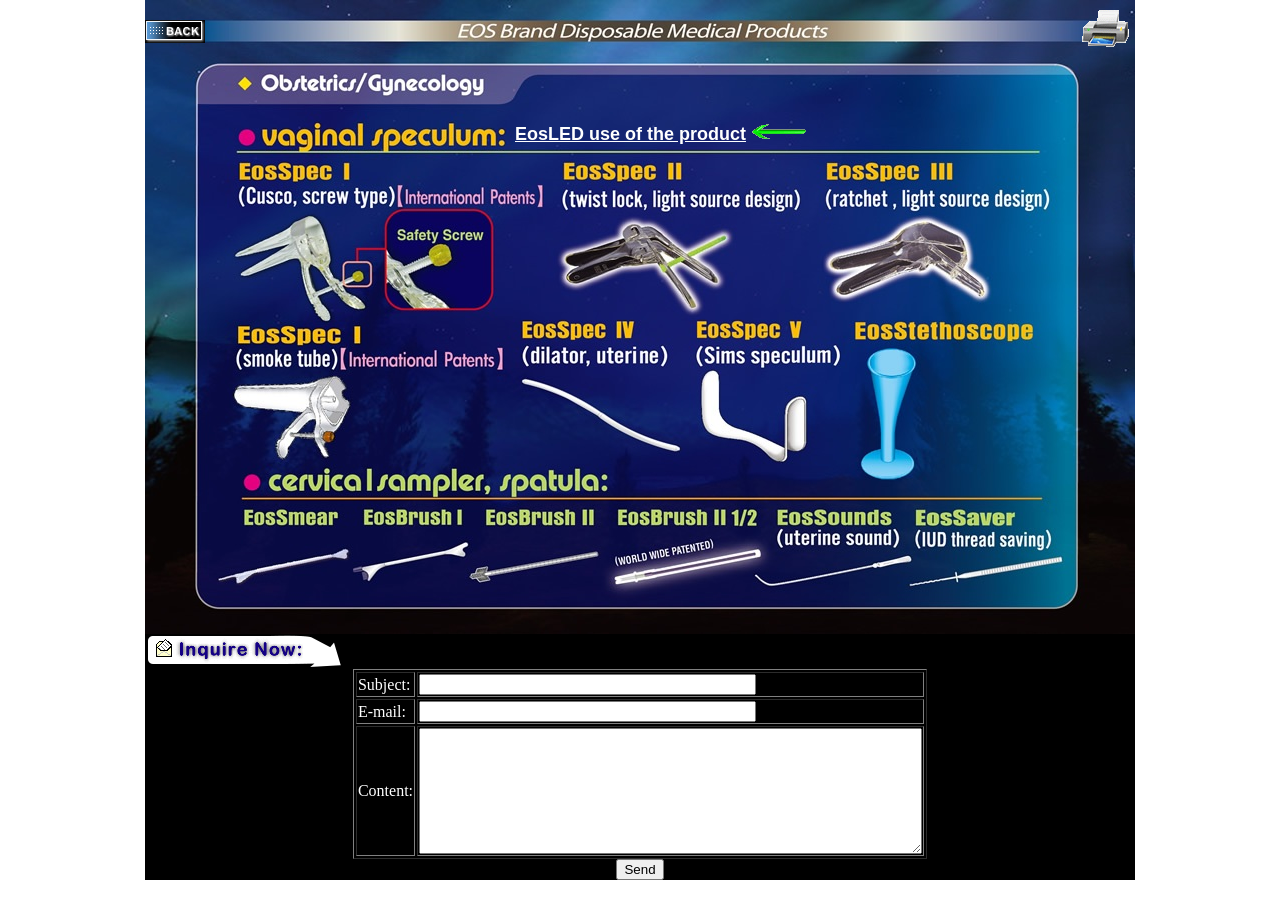
<file: products/obrtetricr.html>
<!DOCTYPE html PUBLIC "-//W3C//DTD HTML 4.01 Transitional//EN">
<HTML>
<HEAD>
<META CONTENT="text/html; charset=big5" HTTP-EQUIV="Content-Type">
<META NAME="Generator" CONTENT="PhotoImpact">
<title>Obstetrics/Gynecology</title>
<link rel="stylesheet" type="text/css" href="../css.css">
</HEAD>
<BODY>
<div class="main">
<div class="link"><a href="eosleduse.html">EosLED use of the product</a> <img src="../images/arrow.gif" width="56" height="16"></div>
  <div class="print"><a href="javascript:window.print()"><img src="../images/print.gif" alt="Print"></a></div><img src="../images/obstetrics.jpg"><div class="back"><a href="../products.html"><img src="../images/back.gif" alt="Back"></a></div>
</div>
<div class="tablebk">
  <div align="left"><img src="../images/Inquirenow.gif" width="200" height="35"></div>
  <form action="reply_nt.asp" method="post">
    <table border="1" class="from">
      <tr>
        <td>Subject:</td>
        <td><input type="text" name="Subject" size="40" id="Subject" /></td>
      </tr>
      <tr>
        <td>E-mail:</td>
        <td><input type="text" name="Email" size="40" id="Email" /></td>
      </tr>
      <tr>
        <td>Content:</td>
        <td><textarea name="Content" rows="8" cols="60" id="Content"></textarea></td>
      </tr>
    </table>
    <input type="submit" value="Send" name="Send" />
  </form>
</div>
</BODY>
</HTML>
</file>
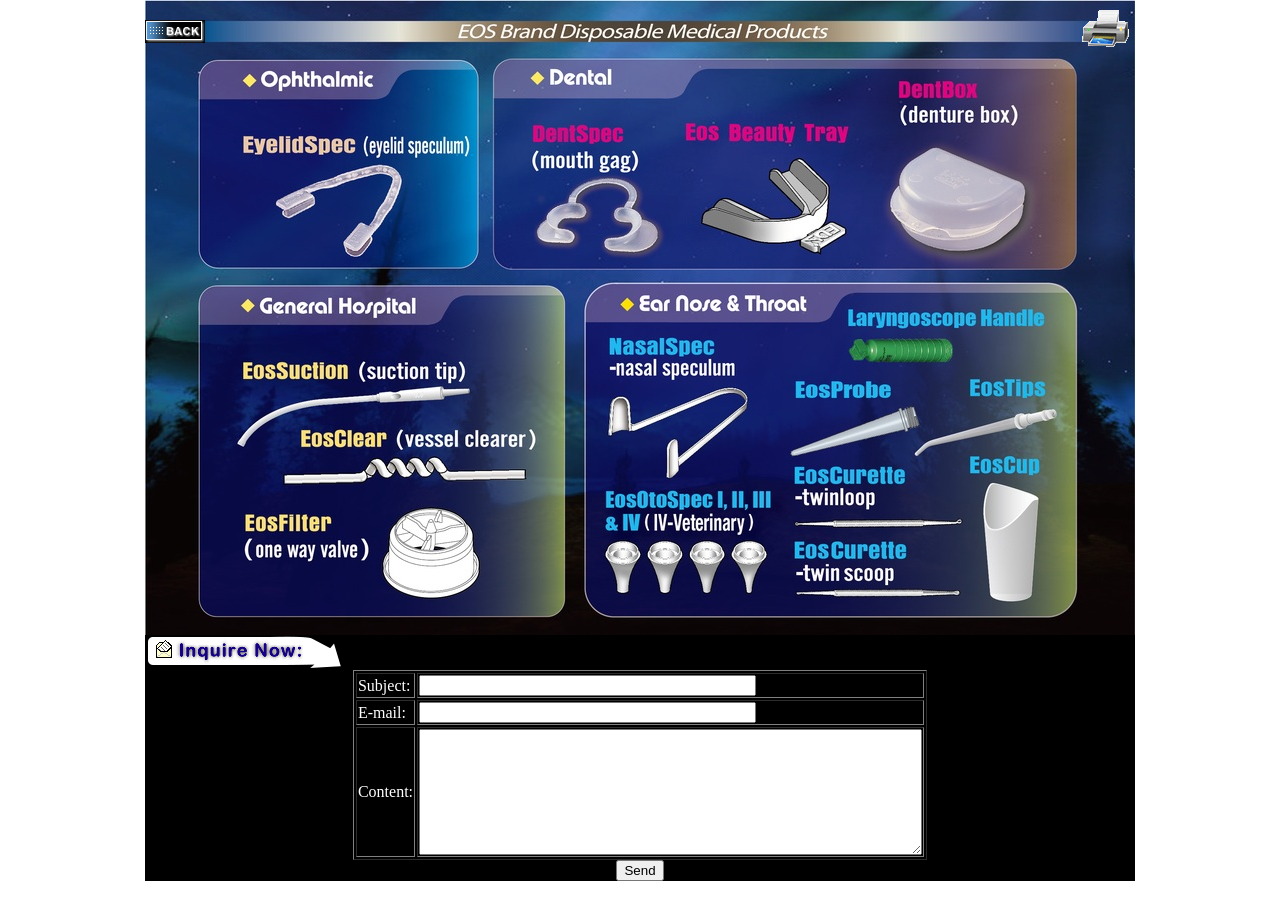
<file: products/ophthalmic.html>
<!DOCTYPE html PUBLIC "-//W3C//DTD HTML 4.01 Transitional//EN">
<HTML>
<HEAD>
<META CONTENT="text/html; charset=big5" HTTP-EQUIV="Content-Type">
<META NAME="Generator" CONTENT="PhotoImpact">
<title>Ophthalmic/Dental/General Hospital/Ear Nose & Throat</title>
<link rel="stylesheet" type="text/css" href="../css.css">
</HEAD>
<BODY>
<div class="main">
  <div class="print"><a href="javascript:window.print()"><img src="../images/print.gif" alt="Print"></a></div>
  <img src="../images/earnose.jpg" width="990" height="635"><div class="back"><a href="../products.html"><img src="../images/back.gif" alt="Back"></a></div>
  </div>
<div class="tablebk">
  <div align="left"><img src="../images/Inquirenow.gif" width="200" height="35"></div>
  <form action="reply_nt.asp" method="post">
    <table border="1" class="from">
      <tr>
        <td>Subject:</td>
        <td><input type="text" name="Subject" size="40" id="Subject" /></td>
      </tr>
      <tr>
        <td>E-mail:</td>
        <td><input type="text" name="Email" size="40" id="Email" /></td>
      </tr>
      <tr>
        <td>Content:</td>
        <td><textarea name="Content" rows="8" cols="60" id="Content"></textarea></td>
      </tr>
    </table>
    <input type="submit" value="Send" name="Send" />
  </form>
</div>
</BODY>
</HTML>
</file>
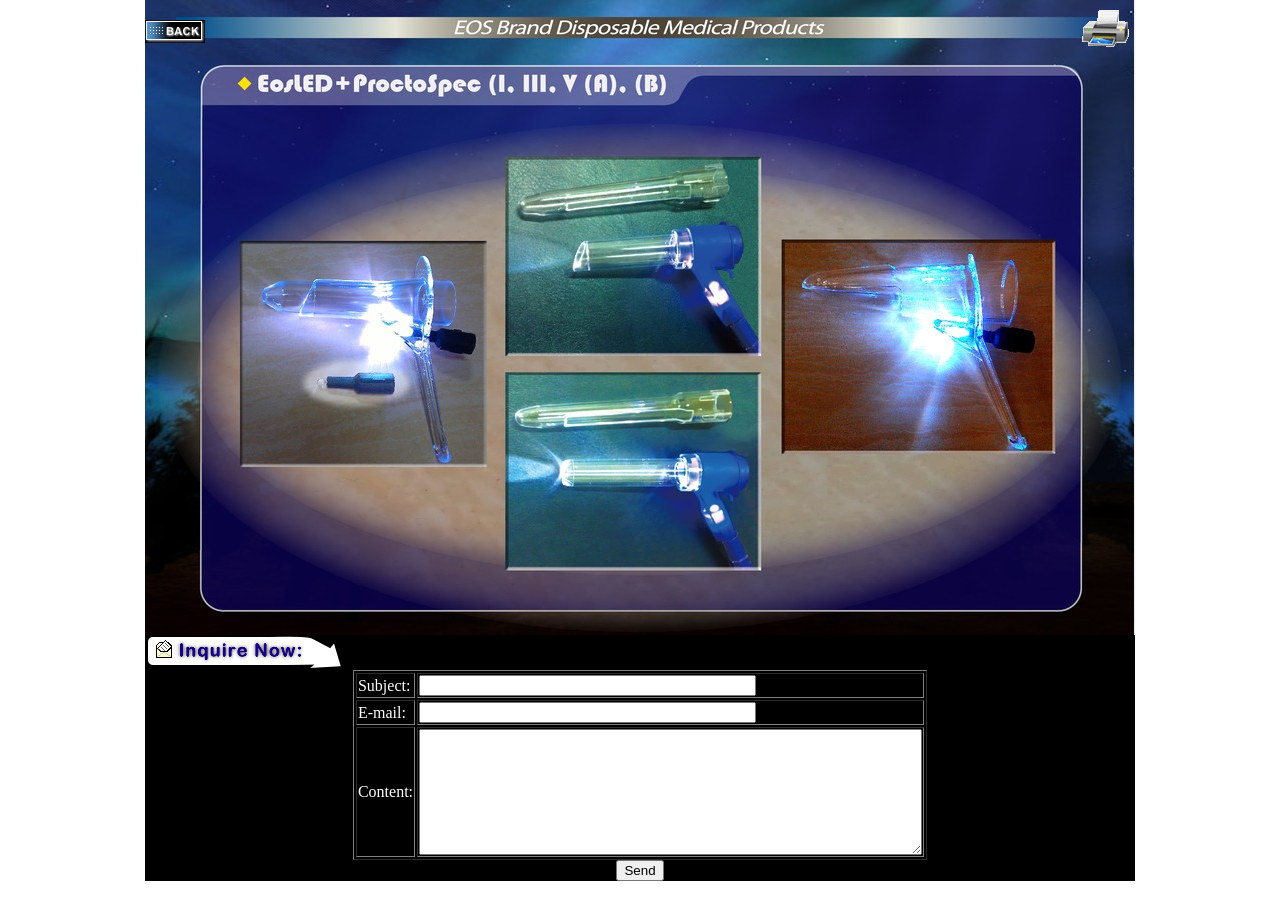
<file: products/proctospec.html>
<!DOCTYPE html PUBLIC "-//W3C//DTD HTML 4.01 Transitional//EN">
<HTML>
<HEAD>
<META CONTENT="text/html; charset=big5" HTTP-EQUIV="Content-Type">
<META NAME="Generator" CONTENT="PhotoImpact">
<title>EosLed+ProctoSpec</title>
<link rel="stylesheet" type="text/css" href="../css.css">
</HEAD>
<BODY>
<div class="main">
  <div class="print"><a href="javascript:window.print()"><img src="../images/print.gif" alt="Print"></a></div>
  <img src="../images/proctospec.jpg" width="990" height="635"><div class="back"><a href="eosleduse.html"><img src="../images/back.gif" alt="Back"></a></div>
  </div>
<div class="tablebk">
  <div align="left"><img src="../images/Inquirenow.gif" width="200" height="35"></div>
  <form action="reply_nt.asp" method="post">
    <table border="1" class="from">
      <tr>
        <td>Subject:</td>
        <td><input type="text" name="Subject" size="40" id="Subject" /></td>
      </tr>
      <tr>
        <td>E-mail:</td>
        <td><input type="text" name="Email" size="40" id="Email" /></td>
      </tr>
      <tr>
        <td>Content:</td>
        <td><textarea name="Content" rows="8" cols="60" id="Content"></textarea></td>
      </tr>
    </table>
    <input type="submit" value="Send" name="Send" />
  </form>
</div>
</BODY>
</HTML>
</file>
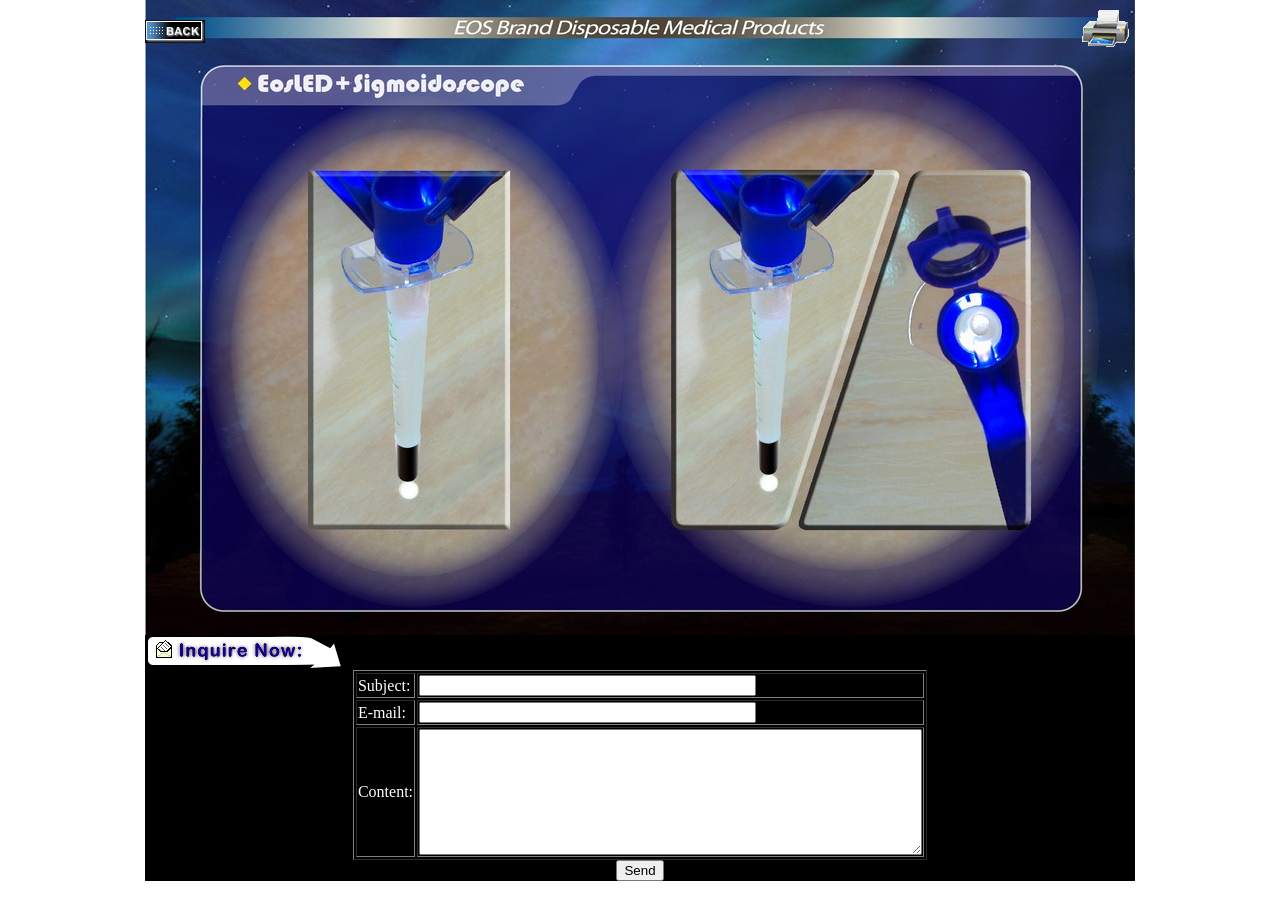
<file: products/sigmoidoscope.html>
<!DOCTYPE html PUBLIC "-//W3C//DTD HTML 4.01 Transitional//EN">
<HTML>
<HEAD>
<META CONTENT="text/html; charset=big5" HTTP-EQUIV="Content-Type">
<META NAME="Generator" CONTENT="PhotoImpact">
<title>EosL+Sigmoidoscope</title>
<link rel="stylesheet" type="text/css" href="../css.css">
</HEAD>
<BODY>
<div class="main">
  <div class="print"><a href="javascript:window.print()"><img src="../images/print.gif" alt="Print"></a></div>
  <a href="chamber.html"><img src="../images/sigmoidoscope.jpg" width="990" height="635"></a>
  <div class="back"><a href="eosleduse.html"><img src="../images/back.gif" alt="Back"></a></div>
  </div>
<div class="tablebk">
  <div align="left"><img src="../images/Inquirenow.gif" width="200" height="35"></div>
  <form action="reply_nt.asp" method="post">
    <table border="1" class="from">
      <tr>
        <td>Subject:</td>
        <td><input type="text" name="Subject" size="40" id="Subject" /></td>
      </tr>
      <tr>
        <td>E-mail:</td>
        <td><input type="text" name="Email" size="40" id="Email" /></td>
      </tr>
      <tr>
        <td>Content:</td>
        <td><textarea name="Content" rows="8" cols="60" id="Content"></textarea></td>
      </tr>
    </table>
    <input type="submit" value="Send" name="Send" />
  </form>
</div>
</BODY>
</HTML>
</file>
<file: css.css>
@charset "utf-8";
/* CSS Document */
body {
	margin-left: 5px;
	margin-top: 3px;
	text-align: center;
	width: 990px;
	margin: auto;
}
img {
	border: 0px
}
a:link {
	color: #FFFFFF
}
a:visited {
	color: #FFFFFF
}
a:hover {
	color: #FF9900;
}
.main {
	position: relative;
}
.print {
	position: absolute;
	height: 37px;
	width: 47px;
	left: 937px;
	top: 10px;
}
.tablebk {
	background-color: black;
	width: 990px;
}
.from {
	color: #FFFFFF;
	margin-bottom: 5px;
	margin: auto;
}
.back {
	position: absolute;
	height: 23px;
	width: 60px;
	left: 0px;
	top: 20px;
}
.navigation {
	position: absolute;
	width:990px;
	left: 0px;
	top: 575px;
}
.link {
	position: absolute;
	left: 370px;
	top: 124px;
	font-size: large;
	color: #FFF;
	font-family: "Arial Black", Gadget, sans-serif;
	font-weight: bold;
}
</file>
